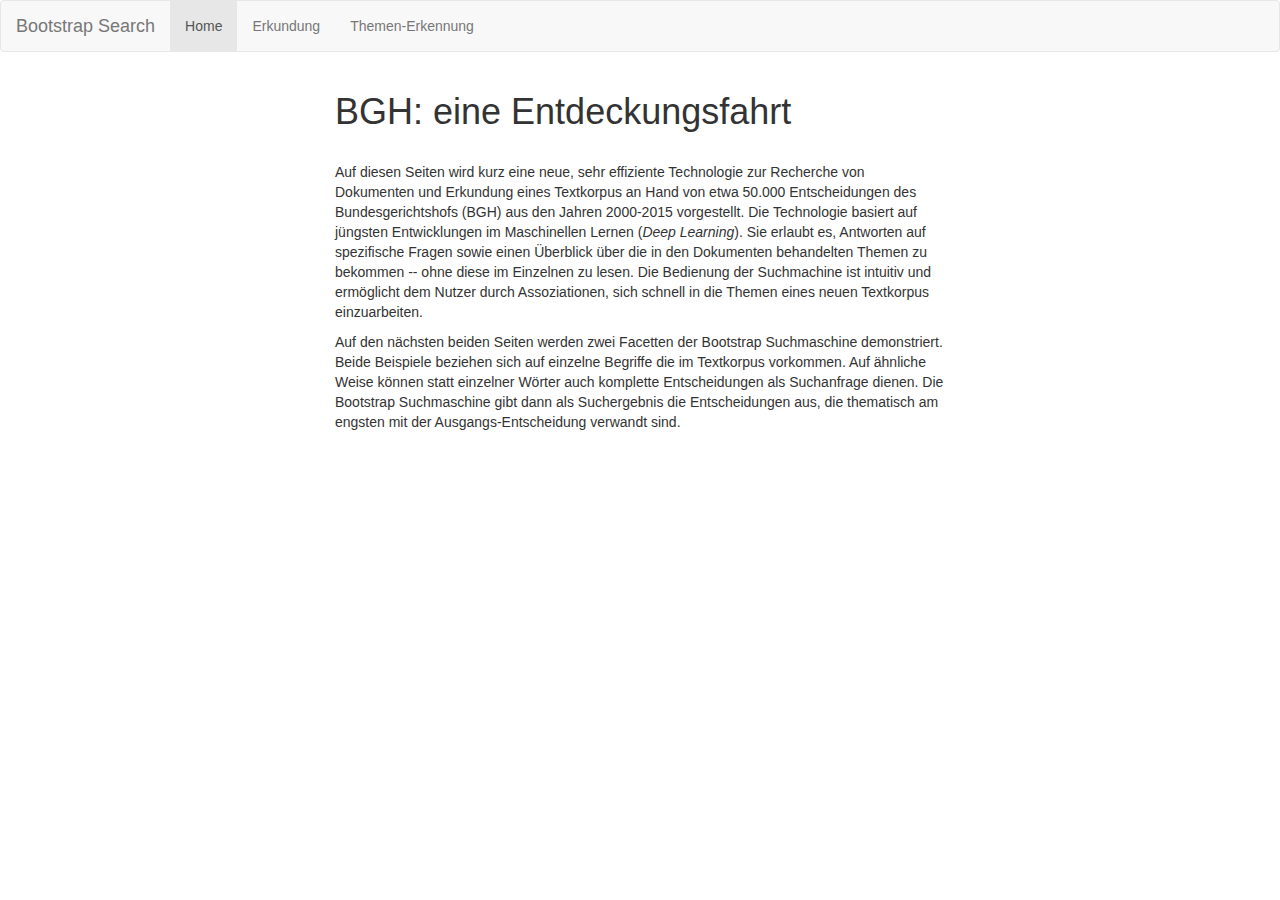
<file: index.html>
<!DOCTYPE html>
<html lang="de">
<head>
  <title>BGH</title>
  <meta charset="utf-8">
  <meta name="viewport" content="width=device-width, initial-scale=1">
    <!-- Bootstrap -->
    <link href="./css/bootstrap.min.css" rel="stylesheet"> 
  
</head>
<body>


<nav class="navbar navbar-default">
  <div class="container-fluid">
    <div class="navbar-header">
      <a class="navbar-brand" href="#">Bootstrap Search</a>
    </div>
    <ul class="nav navbar-nav">
      <li class="active"><a href="./index.html">Home</a></li>
      <li><a href="./suche_bgh.html">Erkundung</a></li>
      <li><a href="./erkundung_bgh.html">Themen-Erkennung</a></li>
    </ul>
  </div>
</nav>

<div class="container-fluid">
  <div class="row">
    <div class="col-xs-6 col-xs-offset-3">
      <h1 id="bgh-eine-entdeckungsfahrt">BGH: eine Entdeckungsfahrt</h1>

<br> 

<p> Auf diesen Seiten wird kurz eine neue, sehr effiziente Technologie
zur Recherche von Dokumenten und Erkundung eines Textkorpus an Hand von
etwa 50.000 Entscheidungen des Bundesgerichtshofs (BGH) aus den Jahren
2000-2015 vorgestellt.  Die Technologie basiert auf jüngsten
Entwicklungen im Maschinellen Lernen (<em>Deep Learning</em>).  Sie
erlaubt es, Antworten auf spezifische Fragen sowie einen Überblick über
die in den Dokumenten behandelten Themen zu bekommen -- ohne diese im
Einzelnen zu lesen.  Die Bedienung der Suchmachine ist intuitiv und
ermöglicht dem Nutzer durch Assoziationen, sich schnell in die Themen
eines neuen Textkorpus einzuarbeiten.

</p>

<p> Auf den nächsten beiden Seiten werden zwei Facetten der Bootstrap
Suchmaschine demonstriert.  Beide Beispiele beziehen sich auf einzelne
Begriffe die im Textkorpus vorkommen.  Auf ähnliche Weise können statt
einzelner Wörter auch komplette Entscheidungen als Suchanfrage dienen.
Die Bootstrap Suchmaschine gibt dann als Suchergebnis die Entscheidungen
aus, die thematisch am engsten mit der Ausgangs-Entscheidung verwandt
sind.


</p>



  </div>

</div>
</div>


</body>
</html>
</file>
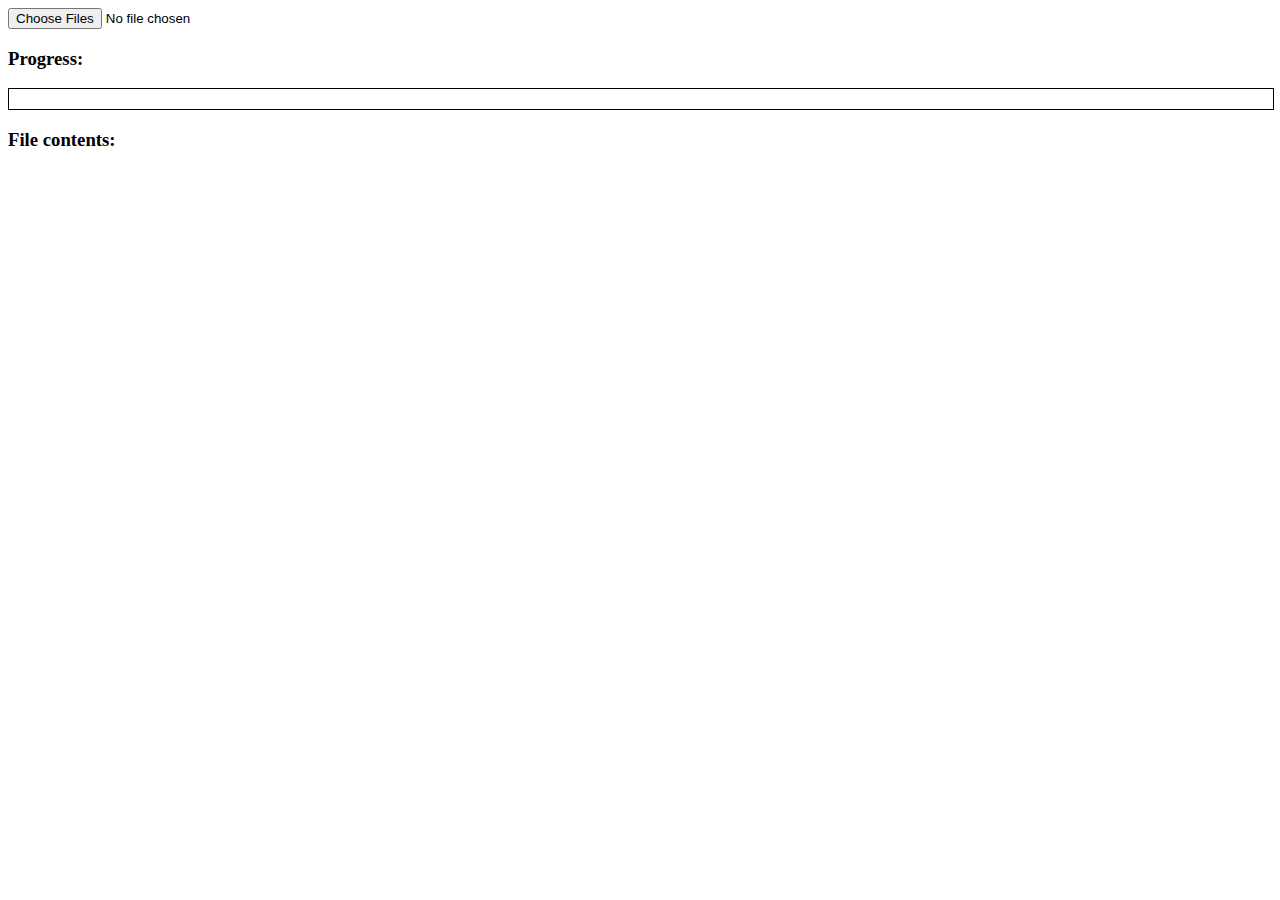
<file: show.html>
<!DOCTYPE HTML PUBLIC "-//W3C//DTD HTML 4.01//EN"
"http://www.w3.org/TR/html4/strict.dtd">
<html>
	<head>
		<meta http-equiv='Content-type' content='text/html;charset=UTF-8' >
		<script>
function startRead()
{
  // obtain input element through DOM 
  
  var file = document.getElementById('file').files[0];
  if(file)
	{
    getAsText(file);
  }
}

function getAsText(readFile)
{
	var reader;
	try
	{
    reader = new FileReader();
	}catch(e)
	{
		document.getElementById('output').innerHTML = 
			"Error: seems File API is not supported on your browser";
	  return;
  }
  
  // Read file into memory as UTF-8      
  reader.readAsText(readFile, "UTF-8");
  
  // Handle progress, success, and errors
  reader.onprogress = updateProgress;
  reader.onload = loaded;
  reader.onerror = errorHandler;
}

function updateProgress(evt)
{
  if (evt.lengthComputable)
	{
    // evt.loaded and evt.total are ProgressEvent properties
    var loaded = (evt.loaded / evt.total);
    if (loaded < 1)
		{
      // Increase the prog bar length
      // style.width = (loaded * 200) + "px";
			document.getElementById("bar").style.width = (loaded*100) + "%";
    }
  }
}

function loaded(evt)
{
  // Obtain the read file data    
  var fileString = evt.target.result;
  document.getElementById('output').innerHTML = fileString;
		document.getElementById("bar").style.width = 100 + "%";
}

function errorHandler(evt)
{
  if(evt.target.error.code == evt.target.error.NOT_READABLE_ERR)
	{
    // The file could not be read
		document.getElementById('output').innerHTML = "Error reading file..."
  }
}
		</script>
	</head>

	<body>
		<input id="file" type="file" multiple onchange="startRead()">
		<h3>Progress:</h3>
		<div style="width:100%;height:20px;border:1px solid black;">
		<div id="bar" style="background-color:#45F;width:0px;height:20px;"></div>
		</div>
		<h3>File contents:</h3>
		<pre>
			<code id="output">
			</code>
		</pre>
	</body>
</html>


<!--  <p>  <span style="background-color:rgb(118, 206,33)">  Before involving a third party (e.g.
    </span> 
  </p>
<br> 
  <p>  <span style="background-color:rgb(178, 266,83)"> Any temporary  transfer in part or in whole or transfer to  multiple third parties constitutes a breach. </span>
  </p>
  
-->
</file>
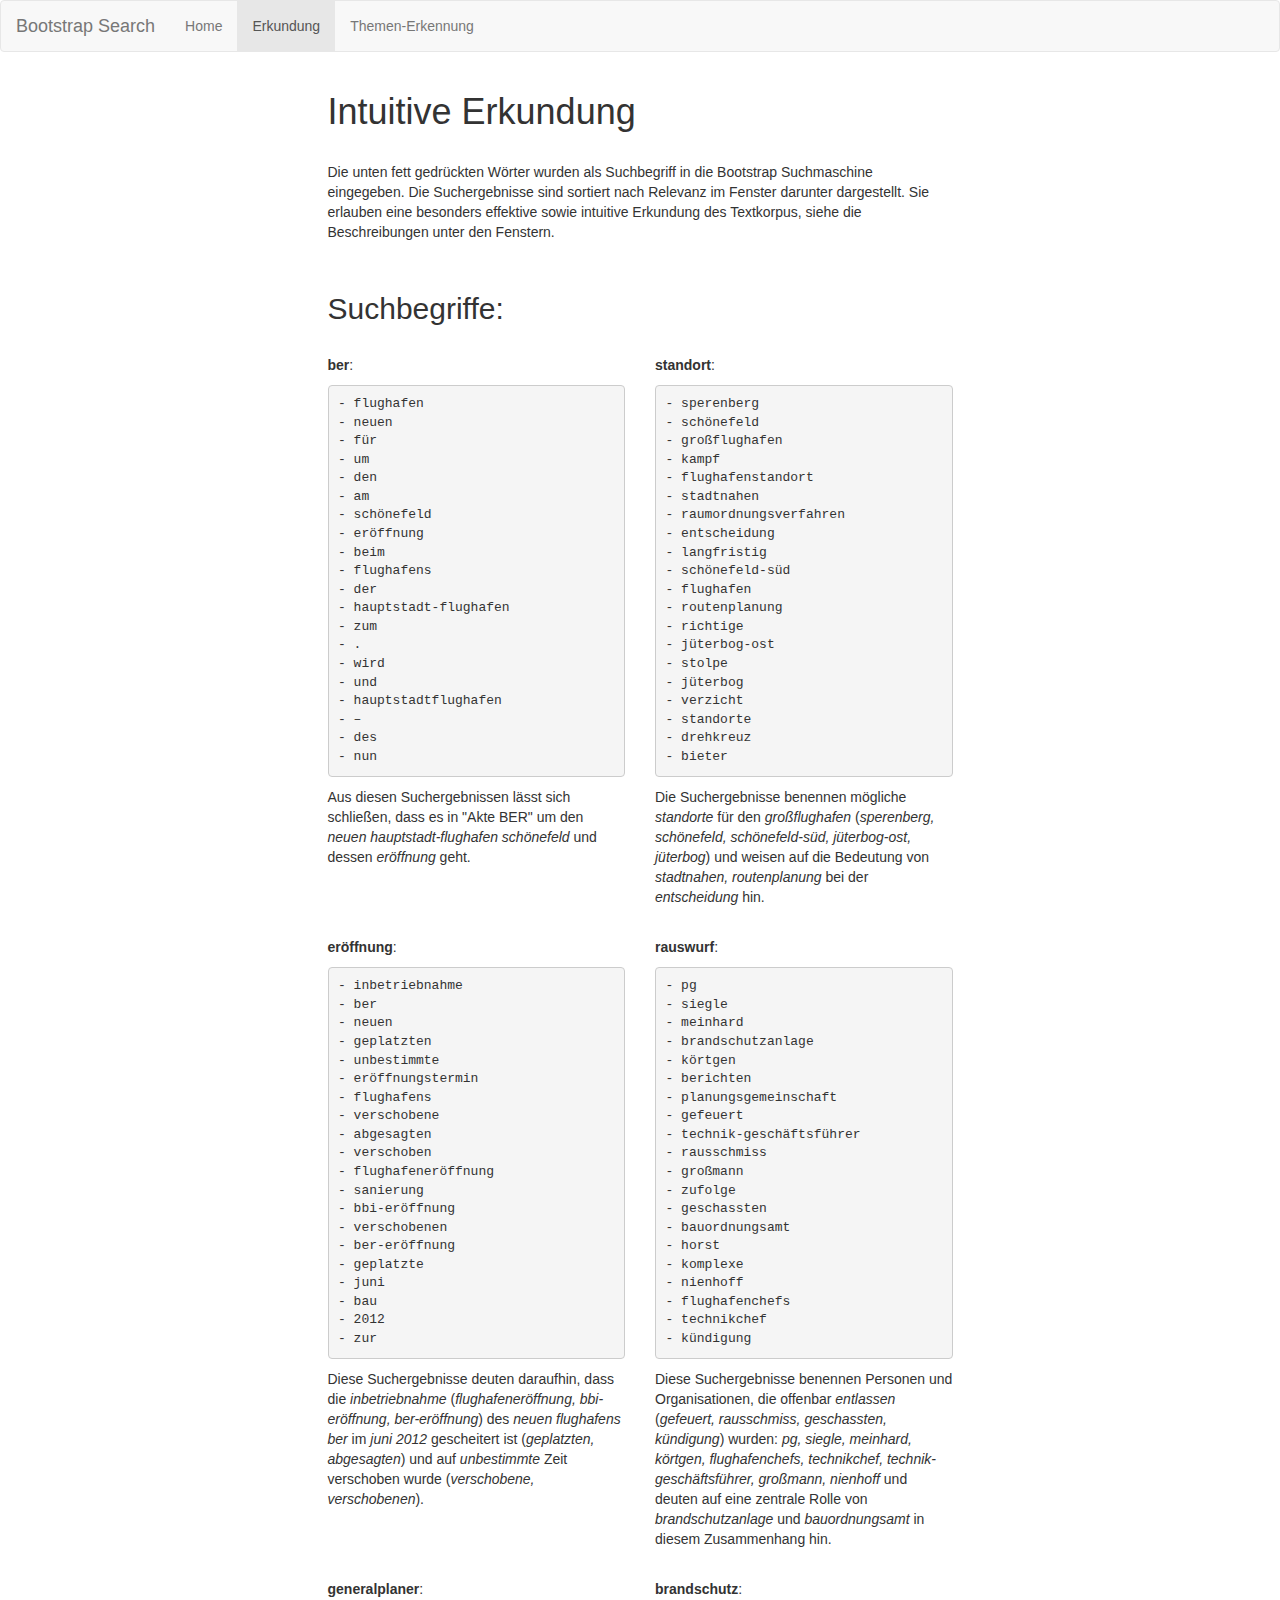
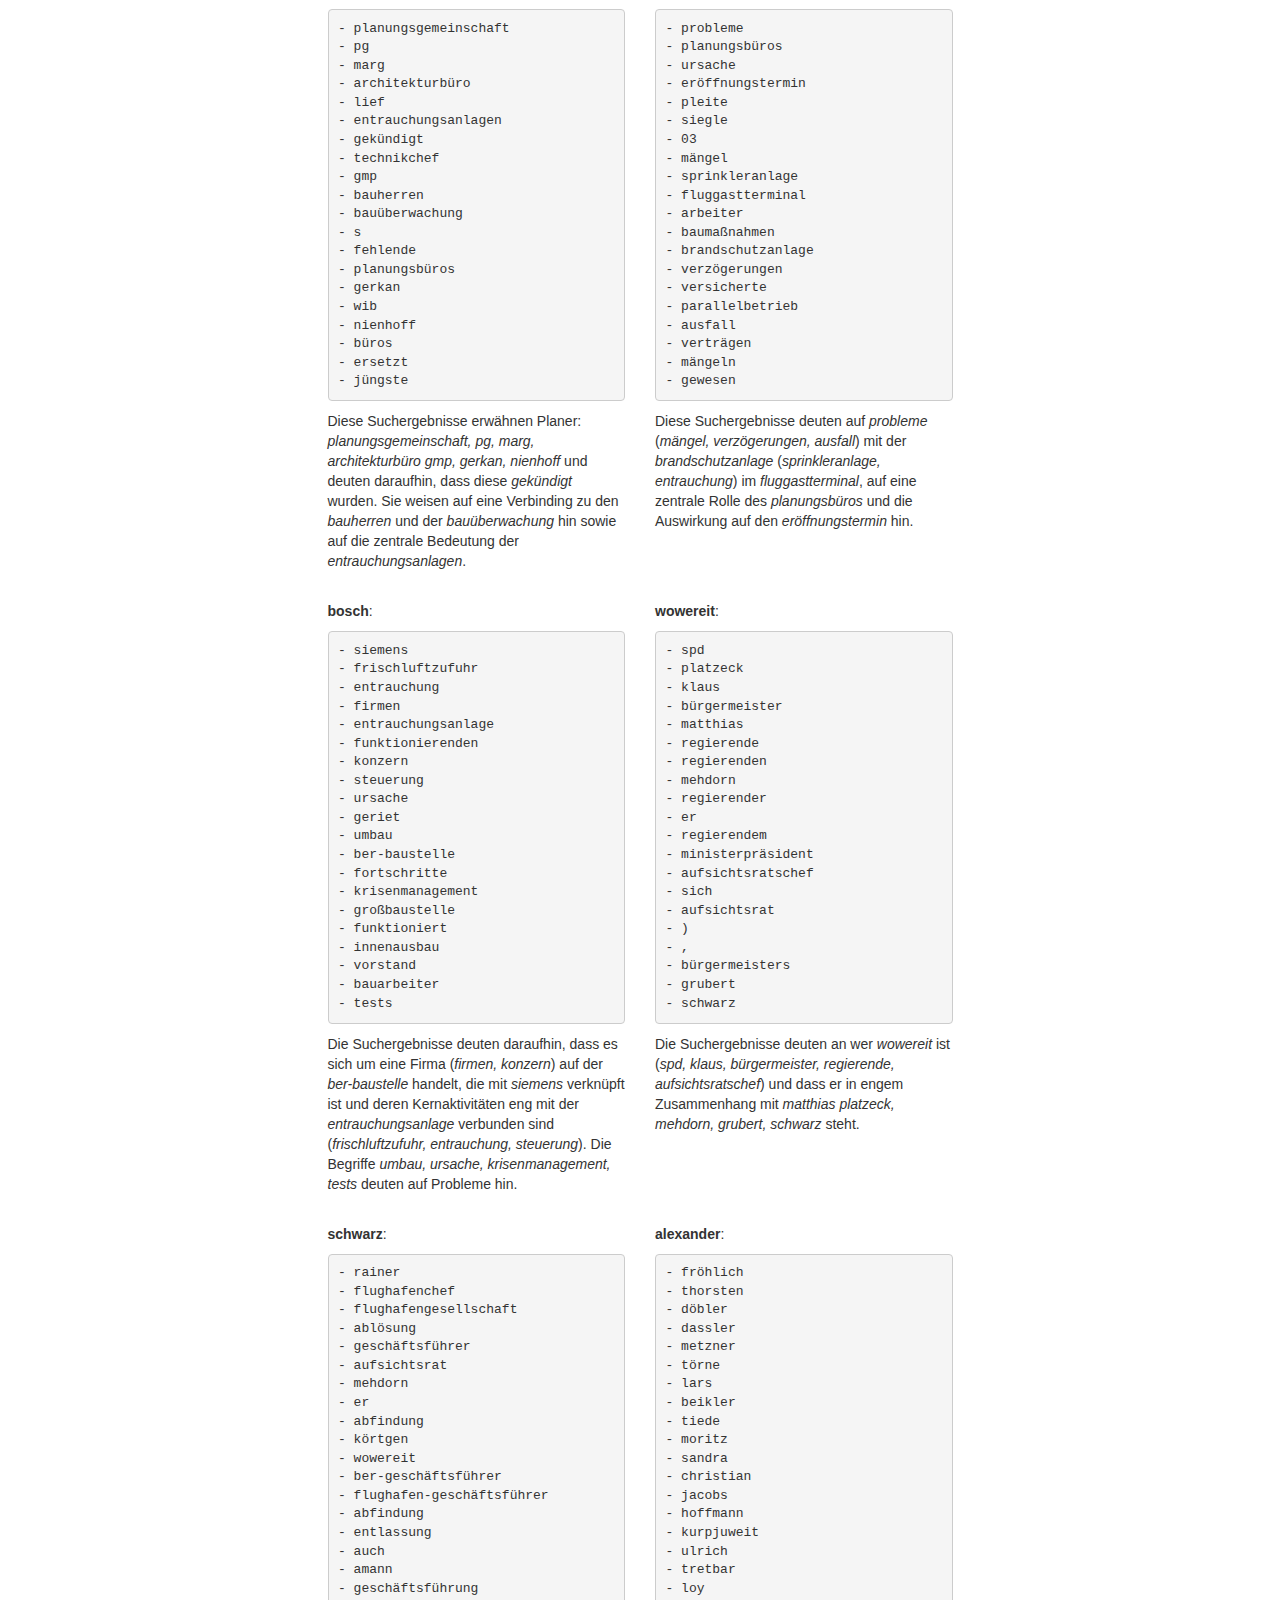
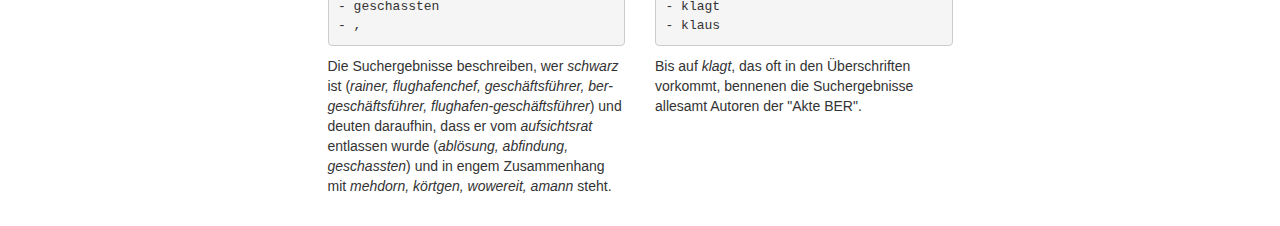
<file: suche.html>
<!DOCTYPE html>
<html lang="de">
<head>
  <title>Akte BER</title>
  <meta charset="utf-8">
  <meta name="viewport" content="width=device-width, initial-scale=1">
    <!-- Bootstrap -->
    <link href="./css/bootstrap.min.css" rel="stylesheet"> 

</head>
<body>


<nav class="navbar navbar-default">
  <div class="container-fluid">
    <div class="navbar-header">
      <a class="navbar-brand" href="#">Bootstrap Search</a>
    </div>
    <ul class="nav navbar-nav">
      <li><a href="./index.html">Home</a></li>
      <li class="active"><a href="./suche.html">Erkundung</a></li>
      <li><a href="./erkundung.html">Themen-Erkennung</a></li>
    </ul>
  </div>
</nav>

<div class="container-fluid">


</div>

<div class="row vertical-align">


<div class="col-xs-6 col-xs-offset-3">


<h1 id="akte-ber-eine-entdeckungsfahrt">Intuitive Erkundung</h1>

<br> 

<p> Die unten fett gedrückten Wörter wurden als Suchbegriff in die
Bootstrap Suchmaschine eingegeben.  Die Suchergebnisse sind sortiert
nach Relevanz im Fenster darunter dargestellt.  Sie erlauben eine
besonders effektive sowie intuitive Erkundung des Textkorpus, siehe die
Beschreibungen unter den Fenstern.
</p>

<br> 

<h2>Suchbegriffe:</h2>

<br> 

</div>

</div>

<div class="row vertical-align">


<div class="col-xs-3 col-xs-offset-3">

<p><strong>ber</strong>:</p>
<pre><code>- flughafen
- neuen
- für
- um
- den
- am
- schönefeld
- eröffnung
- beim
- flughafens
- der
- hauptstadt-flughafen
- zum
- .
- wird
- und
- hauptstadtflughafen
- –
- des
- nun </code></pre>
<p>Aus diesen Suchergebnissen lässt sich schließen, dass es in &quot;Akte BER&quot; um den <em>neuen hauptstadt-flughafen schönefeld</em> und dessen <em>eröffnung</em> geht.</p>

<br>

</div>

<div class="col-xs-3 col-xs-offset-0">


<p><strong>standort</strong>:</p>
<pre><code>- sperenberg  
- schönefeld   
- großflughafen   
- kampf  
- flughafenstandort  
- stadtnahen  
- raumordnungsverfahren  
- entscheidung  
- langfristig  
- schönefeld-süd    
- flughafen  
- routenplanung  
- richtige  
- jüterbog-ost   
- stolpe  
- jüterbog   
- verzicht  
- standorte  
- drehkreuz  
- bieter  </code></pre>
<p>Die Suchergebnisse benennen mögliche <em>standorte</em> für den <em>großflughafen</em> (<em>sperenberg, schönefeld, schönefeld-süd, jüterbog-ost, jüterbog</em>) und weisen auf die Bedeutung von <em>stadtnahen, routenplanung</em> bei der <em>entscheidung</em> hin.</p>

<br>
</div>


</div>

<div class="row vertical-align">


<div class="col-xs-3 col-xs-offset-3">


<p><strong>eröffnung</strong>:</p>
<pre><code>- inbetriebnahme
- ber
- neuen
- geplatzten
- unbestimmte
- eröffnungstermin  
- flughafens    
- verschobene
- abgesagten
- verschoben
- flughafeneröffnung 
- sanierung
- bbi-eröffnung 
- verschobenen
- ber-eröffnung 
- geplatzte
- juni
- bau
- 2012
- zur</code></pre>
<p>Diese Suchergebnisse deuten daraufhin, dass die <em>inbetriebnahme</em> (<em>flughafeneröffnung, bbi-eröffnung, ber-eröffnung</em>) des <em>neuen flughafens ber</em> im <em> juni 2012 </em> gescheitert ist (<em>geplatzten, abgesagten</em>) und auf <em>unbestimmte</em> Zeit verschoben wurde (<em>verschobene, verschobenen</em>).</p>

<br>
</div>

<div class="col-xs-3 col-xs-offset-0">


<p><strong>rauswurf</strong>:</p>
<pre><code>- pg
- siegle
- meinhard
- brandschutzanlage
- körtgen 
- berichten
- planungsgemeinschaft
- gefeuert
- technik-geschäftsführer  
- rausschmiss
- großmann 
- zufolge
- geschassten
- bauordnungsamt
- horst
- komplexe
- nienhoff
- flughafenchefs
- technikchef
- kündigung </code></pre>
<p>Diese Suchergebnisse benennen Personen und Organisationen, die offenbar <em>entlassen</em> (<em>gefeuert, rausschmiss, geschassten, kündigung</em>) wurden: <em>pg, siegle, meinhard, körtgen, flughafenchefs, technikchef, technik-geschäftsführer, großmann, nienhoff</em> und deuten auf eine zentrale Rolle von <em>brandschutzanlage</em> und <em>bauordnungsamt</em> in diesem Zusammenhang hin.</p>

<br>
</div>


</div>

<div class="row vertical-align">

<div class="col-xs-3 col-xs-offset-3">

<p><strong>generalplaner</strong>:</p>
<pre><code>- planungsgemeinschaft 
- pg    
- marg 
- architekturbüro  
- lief 
- entrauchungsanlagen 
- gekündigt  
- technikchef 
- gmp 
- bauherren 
- bauüberwachung  
- s 
- fehlende 
- planungsbüros  
- gerkan 
- wib 
- nienhoff 
- büros  
- ersetzt 
- jüngste  </code></pre>
<p>Diese Suchergebnisse erwähnen Planer: <em>planungsgemeinschaft, pg, marg, architekturbüro gmp, gerkan, nienhoff</em> und deuten daraufhin, dass diese <em>gekündigt</em> wurden. Sie weisen auf eine Verbinding zu den <em>bauherren</em> und der <em>bauüberwachung</em> hin sowie auf die zentrale Bedeutung der <em>entrauchungsanlagen</em>.</p>

<br>
</div>

<div class="col-xs-3 col-xs-offset-0">

<p><strong>brandschutz</strong>:</p>
<pre><code>- probleme
- planungsbüros 
- ursache
- eröffnungstermin 
- pleite
- siegle
- 03
- mängel 
- sprinkleranlage
- fluggastterminal
- arbeiter
- baumaßnahmen 
- brandschutzanlage
- verzögerungen 
- versicherte
- parallelbetrieb
- ausfall
- verträgen 
- mängeln 
- gewesen  </code></pre>
<p>Diese Suchergebnisse deuten auf <em>probleme</em> (<em>mängel, verzögerungen, ausfall</em>) mit der <em>brandschutzanlage</em> (<em>sprinkleranlage, entrauchung</em>) im <em>fluggastterminal</em>, auf eine zentrale Rolle des <em>planungsbüros</em> und die Auswirkung auf den <em>eröffnungstermin</em> hin.</p>

<!--
<p><strong>entrauchungsanlage</strong>:</p>
<pre><code>- brandschutzanlage 
- steuerung 
- frischluftzufuhr  
- funktionierenden  
- brandschutz-  
- bosch 
- planung   
- check-in-schaltern    
- entrauchung   
- tests 
- funktioniert  
- siemens   
- prompt    
- großmann  
- innenausbau   
- fertigstellung    
- funktionieren 
- konzern   
- schwerer  
- testen     </code></pre>
<p>Diese Suchergebnisse heben die <em>steuerung, frischluftzufuhr</em> der <em>brandschutzanlage</em> hervor, verweisen auf die <em>planung, fertigstellung, tests</em> der Anlage und deuten auf eine zentrale Rolle von <em>bosch, siemens, großmann</em> hin.</p>
-->
<br>

</div>
</div>

<div class="row vertical-align">


<div class="col-xs-3 col-xs-offset-3">

<p><strong>bosch</strong>:</p>
<pre><code>- siemens   
- frischluftzufuhr  
- entrauchung   
- firmen    
- entrauchungsanlage    
- funktionierenden  
- konzern   
- steuerung 
- ursache   
- geriet    
- umbau 
- ber-baustelle 
- fortschritte  
- krisenmanagement  
- großbaustelle 
- funktioniert  
- innenausbau   
- vorstand  
- bauarbeiter   
- tests </code></pre>
<p>Die Suchergebnisse deuten daraufhin, dass es sich um eine Firma (<em>firmen, konzern</em>) auf der <em>ber-baustelle</em> handelt, die mit <em>siemens</em> verknüpft ist und deren Kernaktivitäten eng mit der <em>entrauchungsanlage</em> verbunden sind (<em>frischluftzufuhr, entrauchung, steuerung</em>). Die Begriffe <em>umbau, ursache, krisenmanagement, tests</em> deuten auf Probleme hin.</p>

<br>
</div>

<div class="col-xs-3 col-xs-offset-0">

<p><strong>wowereit</strong>:</p>
<pre><code>- spd 
- platzeck 
- klaus 
- bürgermeister  
- matthias 
- regierende 
- regierenden 
- mehdorn 
- regierender 
- er 
- regierendem 
- ministerpräsident  
- aufsichtsratschef 
- sich 
- aufsichtsrat 
- ) 
- , 
- bürgermeisters  
- grubert 
- schwarz  </code></pre>
<p>Die Suchergebnisse deuten an wer <em>wowereit</em> ist (<em>spd, klaus, bürgermeister, regierende, aufsichtsratschef</em>) und dass er in engem Zusammenhang mit <em>matthias platzeck, mehdorn, grubert, schwarz</em> steht.</p>

<!--
<p><strong>großmann</strong>:</p>
<pre><code>- jochen  
- funktionierenden  
- staatsanwaltschaft  
- rauswurf  
- mehdorn  
- entrauchungsanlage  
- tests  
- freie  
- hartmut  
- brandschutzanlage  
- siemens  
- großmanns   
- erichsen  
- berichtet  
- harald  
- komplexe  
- bosch  
- getrennt  
- hauptbahnhof  
- satelliten  </code></pre>
<p>Die Suchergebnisse deuten an, dass <em>jochen großmann</em> mit der <em>entrauchungsanlage, brandschutzanlage</em> zu tun hat, dass er eng mit <em>hartmut mehdorn, siemens, bosch</em> verbunden ist, dass die <em>staatsanwaltschaft</em> mit ihm in Zusammenhang steht und dass er entlassen wurde (<em>rauswurf, getrennt</em>).</p>
-->



</div>
</div>

<div class="row vertical-align">



<div class="col-xs-3 col-xs-offset-3">

<p><strong>schwarz</strong>:</p>
<pre><code>- rainer    
- flughafenchef 
- flughafengesellschaft 
- ablösung  
- geschäftsführer   
- aufsichtsrat  
- mehdorn   
- er    
- abfindung 
- körtgen   
- wowereit  
- ber-geschäftsführer   
- flughafen-geschäftsführer 
- abfindung 
- entlassung    
- auch  
- amann 
- geschäftsführung  
- geschassten   
- , </code></pre>
<p>Die Suchergebnisse beschreiben, wer <em>schwarz</em> ist (<em>rainer, flughafenchef, geschäftsführer, ber-geschäftsführer, flughafen-geschäftsführer</em>) und deuten daraufhin, dass er vom <em>aufsichtsrat</em> entlassen wurde (<em>ablösung, abfindung, geschassten</em>) und in engem Zusammenhang mit <em>mehdorn, körtgen, wowereit, amann</em> steht.</p>

<br>
</div>

<div class="col-xs-3 col-xs-offset-0">

<p><strong>alexander</strong>:</p>
<pre><code>- fröhlich  
- thorsten  
- döbler    
- dassler   
- metzner   
- törne 
- lars  
- beikler   
- tiede 
- moritz    
- sandra    
- christian 
- jacobs    
- hoffmann  
- kurpjuweit    
- ulrich    
- tretbar   
- loy   
- klagt 
- klaus </code></pre>
<p>Bis auf <em>klagt</em>, das oft in den Überschriften vorkommt,
bennenen die Suchergebnisse allesamt Autoren der "Akte BER".</p>

</div>


</div>

</body>
</html>
</file>
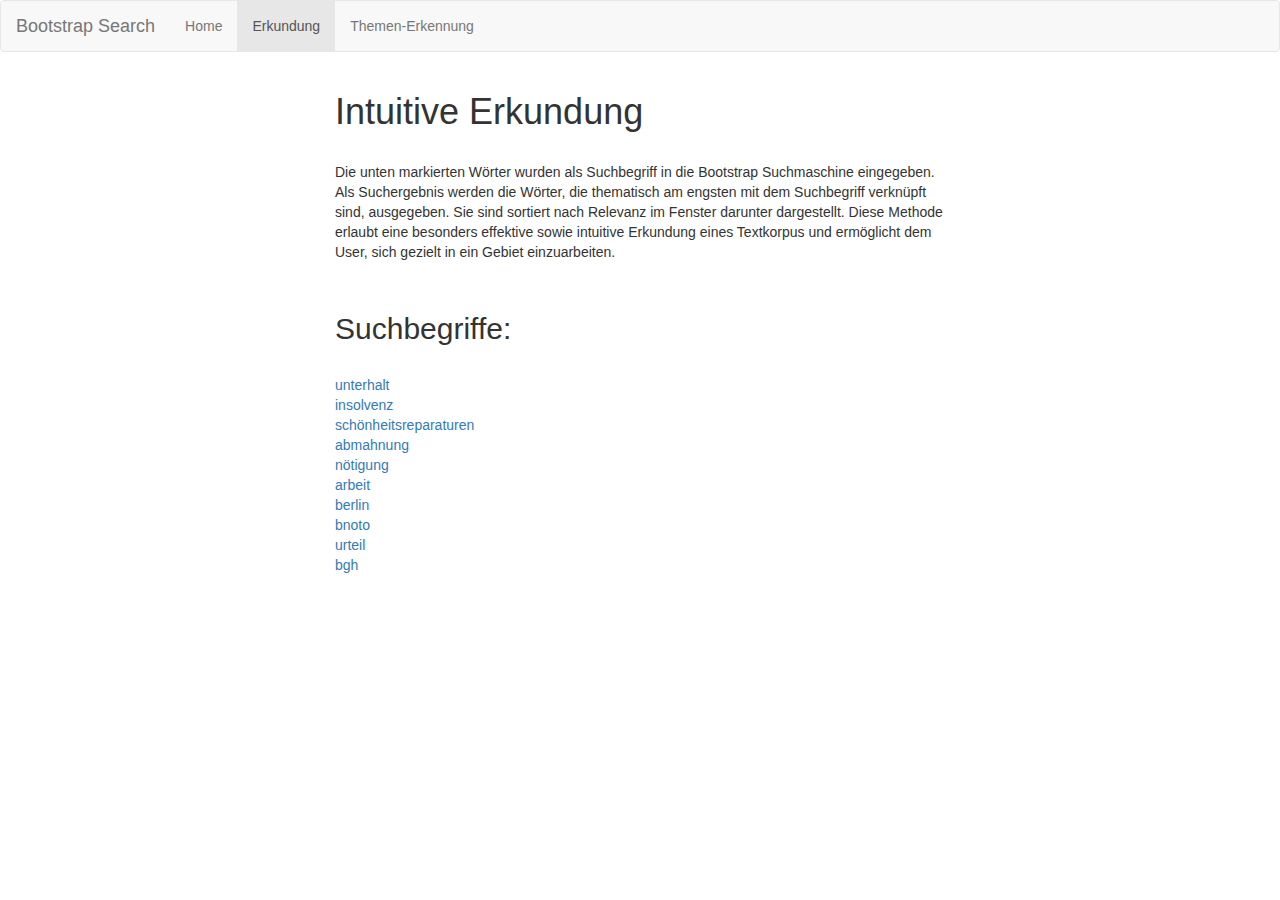
<file: suche_bgh.html>
<!DOCTYPE html>
<html lang="de">
<head>
  <title>BGH</title>
  <meta charset="utf-8">
  <meta name="viewport" content="width=device-width, initial-scale=1">
    <!-- Bootstrap -->
    <link href="./css/bootstrap.min.css" rel="stylesheet"> 
  <script src="https://ajax.googleapis.com/ajax/libs/jquery/1.12.0/jquery.min.js"></script>
  <script src="http://maxcdn.bootstrapcdn.com/bootstrap/3.3.6/js/bootstrap.min.js"></script>

</head>
<body>


<nav class="navbar navbar-default">
  <div class="container-fluid">
    <div class="navbar-header">
      <a class="navbar-brand" href="#">Bootstrap Search</a>
    </div>
    <ul class="nav navbar-nav">
      <li><a href="./index.html">Home</a></li>
      <li class="active"><a href="./suche_bgh.html">Erkundung</a></li>
      <li><a href="./erkundung_bgh.html">Themen-Erkennung</a></li>
    </ul>
  </div>
</nav>


<div class="container-fluid">
  <div class="row">
    <div class="col-xs-6 col-xs-offset-3">
<h1 id="bgh-eine-entdeckungsfahrt">Intuitive Erkundung</h1>

<br> 

<p> Die unten markierten Wörter wurden als Suchbegriff in die Bootstrap
Suchmaschine eingegeben.  Als Suchergebnis werden die Wörter, die
thematisch am engsten mit dem Suchbegriff verknüpft sind, ausgegeben.
Sie sind sortiert nach Relevanz im Fenster darunter dargestellt.  Diese
Methode erlaubt eine besonders effektive sowie intuitive Erkundung eines
Textkorpus und ermöglicht dem User, sich gezielt in ein Gebiet
einzuarbeiten.
</p>

<br> 

<h2>Suchbegriffe:</h2>

<br> 

<a href="#demo0" data-toggle="collapse">unterhalt</a>
  <div id="demo0" class="collapse">
<font size="1">
<pre>

                                unterhaltsanspruch		0.883911
                                        unterhalts		0.882863
                                     nachehelichen		0.860779
                             unterhaltspflichtigen		0.799512
                                         einkommen		0.733925
                                         ehelichen		0.724778
                                         ehegatten		0.719523
                                 erwerbstätigkeit		0.695606
                                         scheidung		0.693554
                                               ehe		0.691038
                                              kind		0.667269
                                          ehegatte		0.662848
                                            kinder		0.662734
                                   familiengericht		0.660779
                              versorgungsausgleich		0.659963
                                              1578		0.659221
                                        einkünfte		0.642374
                                           ehezeit		0.640633
                             versorgungsausgleichs		0.634772
                                         monatlich		0.623457
                                            kindes		0.615475
                                            eltern		0.605886
                                             rente		0.597091
                                            mutter		0.569086
                                             vater		0.561098
                                           kindern		0.553992
                              rentenanwartschaften		0.548235
                                     familiensache		0.546903
                                          anrechte		0.545882
                                              sohn		0.544445
                                       monatlichen		0.536788
                                     antragsgegner		0.532115
                                           ehefrau		0.527674
                                           tochter		0.527060
                               leistungsfähigkeit		0.526830
                                             famrz		0.525323
                                              1587		0.520154
                                rentenversicherung		0.520083
                                             hahne		0.519771
                                  altersversorgung		0.519619
</pre>
</font>
  </div> <br>

<a href="#demo1" data-toggle="collapse">insolvenz</a>
  <div id="demo1" class="collapse">
<font size="1">
<pre>
                               insolvenzverfahrens		0.740987
                              zahlungsunfähigkeit		0.719928
                                insolvenzverfahren		0.679070
                                        eröffnung		0.673539
                                insolvenzverwalter		0.654502
                                    insolvenzmasse		0.641478
                                             masse		0.630744
                               insolvenzgläubiger		0.626858
                                      befriedigung		0.616724
                                       gläubigern		0.611426
                                         vermögen		0.604893
                                        gläubiger		0.598035
                                      gesellschaft		0.586689
                                 verbindlichkeiten		0.584035
                                       forderungen		0.583857
                                              inso		0.564021
                                   gesellschafters		0.558619
                                              bank		0.551890
                                       schuldnerin		0.550206
                                         zahlungen		0.550062
                                         forderung		0.549979
                                              gmbh		0.541575
                                 gemeinschuldnerin		0.538697
                                    gesellschafter		0.537788
                                      sicherheiten		0.536595
                               insolvenzverwalters		0.534594
                                         abtretung		0.529926
                                           einlage		0.529115
                                       bürgschaft		0.527955
                                         darlehens		0.524591
                                           anleger		0.523149
                                   verbindlichkeit		0.520629
                                         verwalter		0.510229
                                          darlehen		0.509036
                                      unternehmens		0.503668
                                         pfändung		0.498469
                                             konto		0.497073
                                geschäftsführers		0.495922
                                            risiko		0.494602
                                       fälligkeit		0.494267

</pre>
</font>
  </div> <br>

<a href="#demo2" data-toggle="collapse">schönheitsreparaturen</a>
  <div id="demo2" class="collapse">
<font size="1">
<pre>
                                            mieter		0.786555
                                mietverhältnisses		0.766011
                                         vermieter		0.754371
                                         mietsache		0.751391
                                     mietvertrages		0.735526
                                           mieters		0.703929
                                    betriebskosten		0.695425
                                       mietvertrag		0.680409
                                             miete		0.671585
                                        vermieters		0.661799
                                   mietverhältnis		0.660255
                                            räume		0.579245
                                           klausel		0.563937
                                               556		0.533361
                                          arbeiten		0.518724
                                               eeg		0.510675
                                         gebäudes		0.510254
                                     auftragnehmer		0.510029
                                         rückgabe		0.503503
                                           fristen		0.500381
                                               nzm		0.498545
                                             vob/b		0.498011
                               wohnungseigentümer		0.496858
                                        abrechnung		0.491828
                                           wohnung		0.490763
                                          klauseln		0.487094
                             geschäftsbedingungen		0.478785
                                  zwangsverwaltung		0.472033
                                 vertragsauslegung		0.470162
                                               wum		0.468851
                                              agbg		0.464220
                                       bürgschaft		0.463527
                                      geschuldeten		0.458066
                                  inhaltskontrolle		0.455678
                                     kaufvertrages		0.454382
                                      vertragliche		0.454367
                          versicherungsbedingungen		0.454294
                                            verzug		0.453952
                                               307		0.453313
                                         wohnungen		0.453160

</pre>
</font>
  </div> <br>

<a href="#demo3" data-toggle="collapse">abmahnung</a>
  <div id="demo3" class="collapse">
<font size="1">
<pre>
                             unterlassungsanspruch		0.652897
                                     klageerhebung		0.574874
                                      unterlassung		0.573798
                                           werbung		0.559350
                                        kündigung		0.553439
                                               uwg		0.542631
                                      beanstandete		0.529929
                                     beanstandeten		0.527389
                                           anzeige		0.502325
                                        verhaltens		0.495196
                          prozessbevollmächtigten		0.493616
                                    geltendmachung		0.491370
                                           markeng		0.490219
                                              urhg		0.486715
                                      einwilligung		0.482742
                                 pflichtverletzung		0.480594
                                         androhung		0.479627
                                      aufforderung		0.476215
                                     angelegenheit		0.474838
                                widerrufsbelehrung		0.472692
                                        abrechnung		0.472633
                               verwechslungsgefahr		0.472593
                                        erstattung		0.470418
                                        klagemarke		0.470322
                                            verzug		0.467212
                                        widerklage		0.461669
                                             brago		0.459788
                             schadensersatzpflicht		0.458839
                                  berufungsinstanz		0.458358
                                      anwaltlichen		0.457203
                                mietverhältnisses		0.456860
                                            anwalt		0.451305
                           schadensersatzanspruchs		0.450744
                                        vermieters		0.450474
                            schönheitsreparaturen		0.450221
                                           kläger		0.449398
                                       beseitigung		0.448950
                           prozessbevollmächtigte		0.445345
                                      beauftragung		0.445016
                                             klage		0.444081

</pre>
</font>
  </div> <br>

<a href="#demo4" data-toggle="collapse">nötigung</a>
  <div id="demo4" class="collapse">
<font size="1">
<pre>
                                    vergewaltigung		0.913048
                                         sexueller		0.880923
                                 körperverletzung		0.878880
                                     gefährlicher		0.855576
                                        versuchter		0.853583
                                        erpressung		0.850153
                                     räuberischer		0.806135
                                         sexuellen		0.799907
                                        tateinheit		0.796160
                                     räuberischen		0.790751
                                            raubes		0.780376
                                        versuchten		0.779776
                                  schutzbefohlenen		0.778431
                                     gefährlichen		0.758085
                                          schwerer		0.755681
                                    tateinheitlich		0.747734
                                        totschlags		0.732054
                                     brandstiftung		0.724206
                                          schweren		0.721196
                                        diebstahls		0.711264
                                    vorsätzlicher		0.706634
                                       missbrauchs		0.702743
                                            mordes		0.699027
                                          betruges		0.694988
                                           betrugs		0.681204
                                   freiheitsstrafe		0.663374
                             gesamtfreiheitsstrafe		0.655168
                                              stgb		0.650498
                                               tat		0.650411
                                betäubungsmitteln		0.641021
                                           untreue		0.638253
                                      schuldspruch		0.633305
                                    urteilsgründe		0.629683
                                            opfers		0.629574
                                    handeltreibens		0.627327
                                          schuldig		0.627025
                                           kindern		0.625093
                                          tatopfer		0.624024
                                       mißbrauchs		0.617702
                                      jugendstrafe		0.612898

</pre>
</font>
  </div> <br>

<a href="#demo5" data-toggle="collapse">arbeit</a>
  <div id="demo5" class="collapse">
<font size="1">
<pre>
                                        tätigkeit		0.610630
                                          arbeiten		0.599509
                                      arbeitnehmer		0.580246
                                        ausbildung		0.576172
                                      tätigkeiten		0.569396
                                 erwerbstätigkeit		0.556140
                                        leistungen		0.550681
                                       beruflichen		0.539248
                                        einkünfte		0.538870
                                         erbrachte		0.536304
                                           familie		0.535431
                                          tätigen		0.526696
                                           betrieb		0.526435
                                           beitrag		0.525237
                                          aufgaben		0.523101
                                       arbeitgeber		0.522985
                                         einkommen		0.522694
                                         einnahmen		0.520258
                                         beiträge		0.506644
                                                er		0.502659
                                           stunden		0.502554
                                      organisation		0.500016
                                       mitarbeiter		0.499895
                                  altersversorgung		0.486900
                                             seine		0.484947
                                         erbringen		0.484263
                                             beruf		0.478993
                                       einrichtung		0.476722
                                            dienst		0.475077
                                           einsatz		0.473234
                                        vergütung		0.472619
                                           kanzlei		0.471115
                                            tätig		0.469654
                                        förderung		0.468172
                                     einrichtungen		0.466302
                                               sgb		0.465495
                                           leisten		0.448965
                                             alles		0.448693
                                               gar		0.447256
                                         betreuung		0.443906
</pre>
</font>
  </div> <br>

<a href="#demo6" data-toggle="collapse">berlin</a>
  <div id="demo6" class="collapse">
<font size="1">
<pre>
                                           hamburg		0.741340
                                    kammergerichts		0.710527
                                            bremen		0.681778
                                           dresden		0.677502
                                          hannover		0.668199
                                                kg		0.660878
                                       brandenburg		0.643489
                                             köln		0.636307
                                          münchen		0.616754
                                       düsseldorf		0.616569
                                           rostock		0.616007
                                     kammergericht		0.606878
                                           koblenz		0.603072
                                                lg		0.602798
                                         darmstadt		0.599808
                                      braunschweig		0.577854
                                         stuttgart		0.574123
                                         nürnberg		0.559322
                                             essen		0.545965
                                      saarbrücken		0.544160
                                          naumburg		0.543057
                                         oldenburg		0.542316
                                             celle		0.534826
                                         karlsruhe		0.533097
                                              jena		0.524579
                                         frankfurt		0.515840
                                         schleswig		0.514378
                                              hamm		0.502602
                                               vom		0.498872
                                         september		0.494094
                                             april		0.485482
                                              juli		0.482556
                                          november		0.478473
                                            januar		0.477206
                                    frankfurt/main		0.476988
                                           oktober		0.476403
                                             märz		0.474063
                                              main		0.473687
                                               mai		0.472807
                                                 o		0.471039
</pre>
</font>
  </div> <br>

<a href="#demo7" data-toggle="collapse">bnoto</a>
  <div id="demo7" class="collapse">
<font size="1">
<pre>
                                            notars		0.782994
                                             notar		0.770163
                                              brao		0.693124
                                          bewerber		0.688248
                                              notz		0.671589
                                              vwgo		0.650889
                                             dnotz		0.612142
                                               111		0.582815
                                               fgg		0.569131
                                    antragstellers		0.562068
                                     antragsteller		0.560070
                                             kosto		0.557016
                                     antragsgegner		0.551806
                                    antragsgegners		0.550495
                                    rechtsuchenden		0.546745
                                       notariellen		0.540283
                                vermögensverfalls		0.539006
                                             vermg		0.529626
                                            streck		0.525898
                                       beurkundung		0.523903
                                               amt		0.521674
                                               124		0.521289
                                     ausschreibung		0.519165
                                rechtsanwaltschaft		0.518739
                                           schlick		0.517461
                                               839		0.512695
                                             galke		0.506132
                                anwaltsgerichtshof		0.502274
                                          herrmann		0.499922
                                              brfg		0.496792
                                         wöstmann		0.493565
                                 vermögensverfall		0.492079
                                               gwb		0.491017
                                              hwig		0.490740
                                              enwg		0.490343
                                       sachenrberg		0.486758
                                             brago		0.486473
                                           bverwge		0.485076
                                 senatsbeschlüsse		0.479803
                                          bescheid		0.479746


</pre>
</font>
  </div> <br>

<a href="#demo8" data-toggle="collapse">urteil</a>
  <div id="demo8" class="collapse">
<font size="1">
<pre>
                                           urteile		0.725552
                                               vom		0.686382
                                         beschluss		0.676580
                                            volkes		0.633017
                                          revision		0.624397
                                 versäumnisurteil		0.622249
                                             namen		0.588288
                                       verkündete		0.577415
                                        verkündet		0.575021
                                               bgh		0.572938
                                      landgerichts		0.571057
                                                zr		0.562690
                                       zivilsenats		0.562093
                                                 -		0.556589
                                        teilurteil		0.551719
                                           koblenz		0.550409
                                          november		0.546751
                                                19		0.540383
                                           februar		0.539243
                                             märz		0.538206
                                               mai		0.538182
                                                17		0.536946
                                              juni		0.535767
                                                16		0.534458
                                                21		0.532676
                                           oktober		0.532506
                                       beschlüsse		0.530451
                                       zivilkammer		0.526380
                                              juli		0.522932
                                               njw		0.521929
                                                24		0.519726
                                                12		0.518735
                                             april		0.518051
                                             köln		0.514775
                                             celle		0.511290
                                                lg		0.507599
                                       düsseldorf		0.507581
                                           urteils		0.506768
                                                13		0.505592
                                                14		0.505041


</pre>
</font>
  </div> <br>

<a href="#demo9" data-toggle="collapse">bgh</a>
  <div id="demo9" class="collapse">
<font size="1">
<pre>
                                               vgl		0.793861
                                               urt		0.701575
                                            beschl		0.700661
                                              rspr		0.687122
                                           urteile		0.654545
                                              nstz		0.626460
                                                 v		0.610016
                                                 (		0.606166
                                            bverfg		0.604653
                                         beschluss		0.603126
                                                st		0.602053
                                           nstz-rr		0.600155
                                            wistra		0.599119
                                               stv		0.590621
                                              eugh		0.588350
                                 senatsbeschlüsse		0.586935
                                               sen		0.583979
                                               njw		0.577765
                                                 ;		0.577537
                                              grur		0.572985
                                            urteil		0.572938
                                                 -		0.572363
                                              bghz		0.572029
                                   senatsbeschluss		0.571366
                                       beschlüsse		0.568509
                                             bghst		0.564499
                                              bghr		0.560785
                                           bayoblg		0.555353
                                               vom		0.549118
                                      senatsurteil		0.546977
                                     senatsurteile		0.541126
                                               –		0.534998
                                               mdr		0.534432
                                            bverwg		0.523910
                                             siehe		0.518437
                                               str		0.513789
                                               aao		0.507760
                                           transpr		0.506960
                                               olg		0.503135
                                               rgz		0.502428


</pre>
</font>
  </div> <br>



</div>
</div>
</div>

</body>
</html>
</file>
